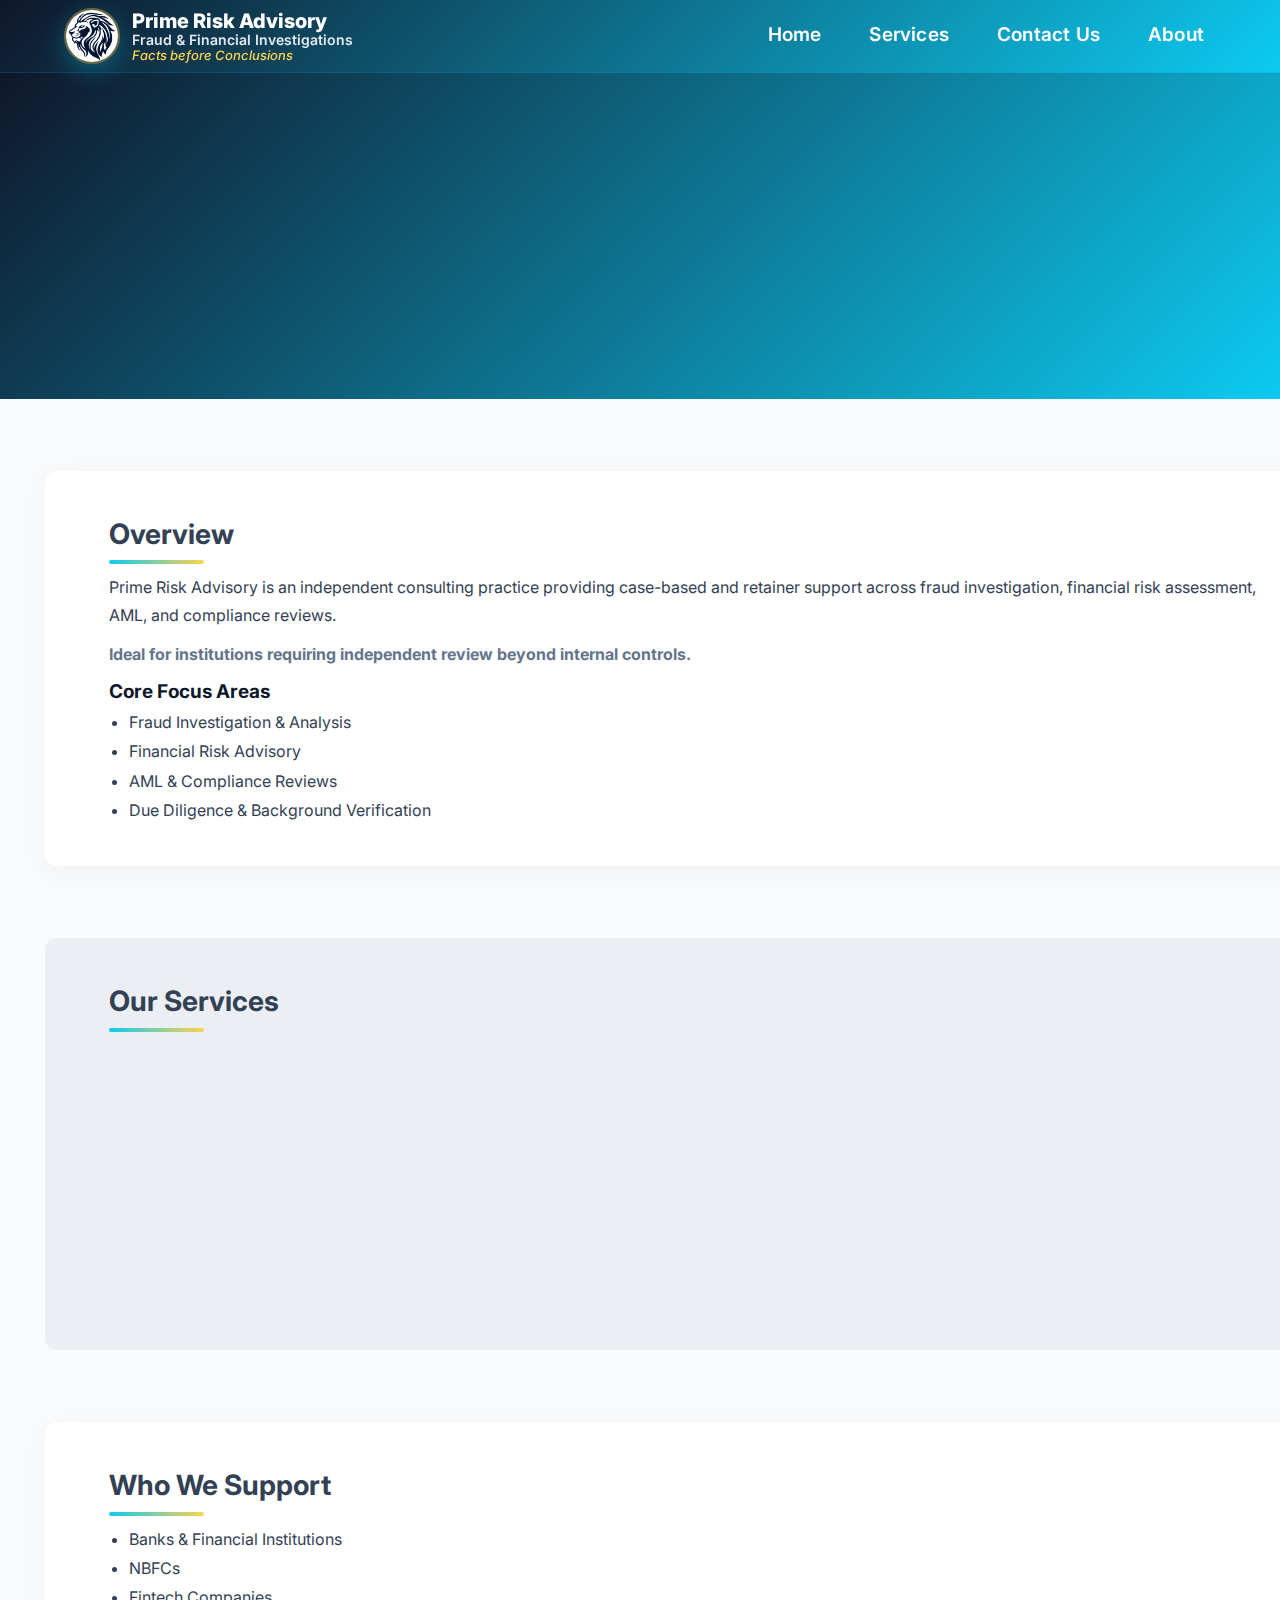
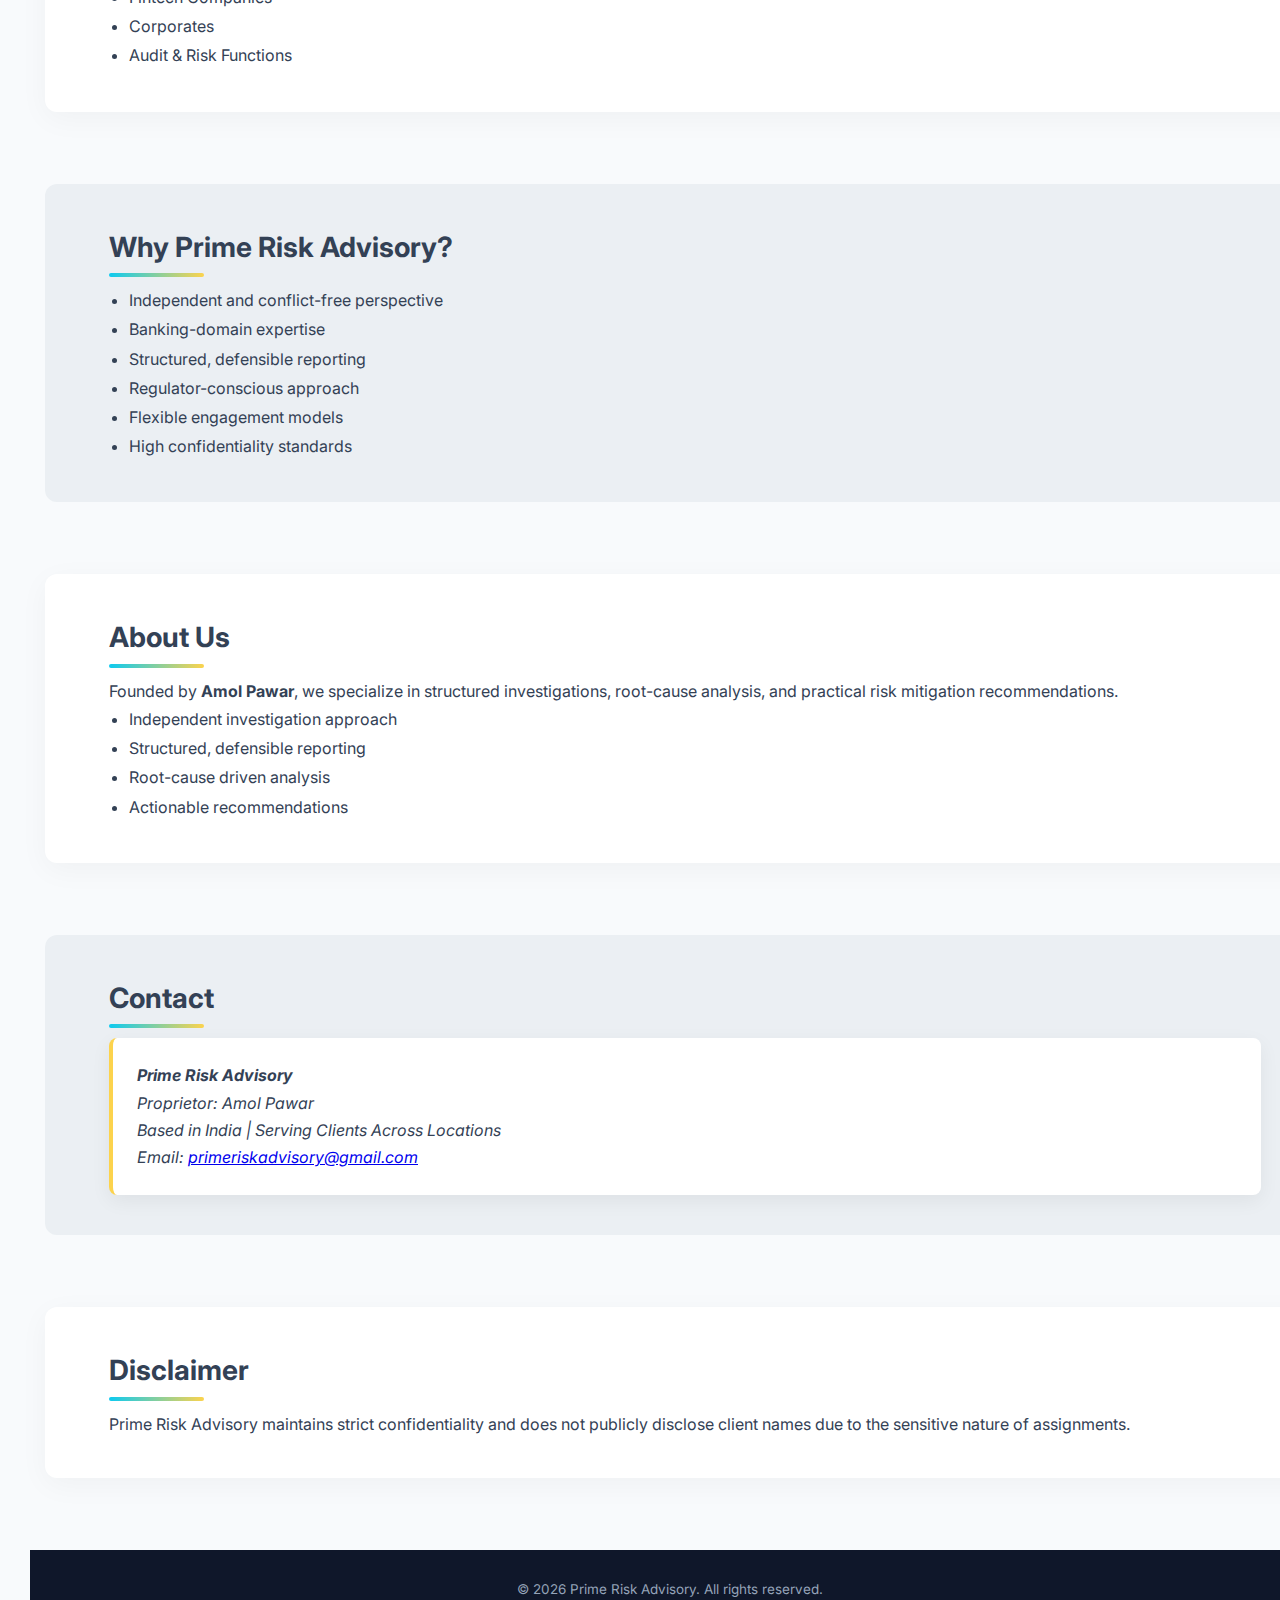
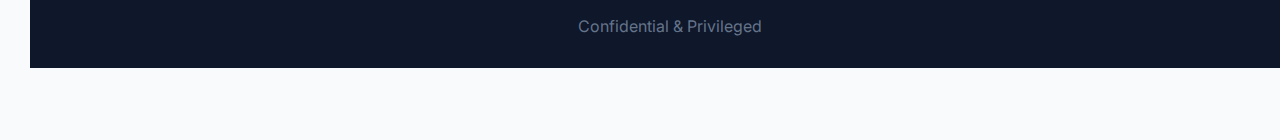
<file: index.html>
<!DOCTYPE html>
<html lang="en">

<head>
    <meta charset="UTF-8">
    <title>Prime Risk Advisory | Fraud & Financial Risk Advisory</title>
    <meta name="viewport" content="width=device-width, initial-scale=1.0">
    <meta name="description"
        content="Independent fraud investigation, financial risk, AML, and compliance advisory services for banks, NBFCs, fintechs, and corporates.">
    <meta name="keywords"
        content="Fraud Investigation, Financial Risk Advisory, AML Compliance, NBFC Risk, Banking Fraud Consultant India">
    <link rel="stylesheet" href="css/style.css">
    <link href="https://fonts.googleapis.com/css2?family=Inter:wght@400;500;600;700;800&display=swap" rel="stylesheet">
</head>

<body>
    <!-- NAVBAR -->
    <nav class="navbar-wrapper">
        <div class="navbar">
            <div class="brand">
                <img src="images/icon_logo.png" alt="Prime Risk Advisory" class="lion-logo">
                <div class="brand-text">
                    <div class="brand-name">Prime Risk Advisory</div>
                    <div class="brand-subtitle">Fraud & Financial Investigations</div>
                    <div class="brand-slogan">Facts before Conclusions</div>
                </div>
            </div>

            <ul class="nav-links">
                <li><a href="#home">Home</a></li>
                <li><a href="#services">Services</a></li>
                <li><a href="#contact">Contact Us</a></li>
                <li><a href="#about">About</a></li>
            </ul>
        </div>
    </nav>

    <!-- HERO -->
    <header class="site-header" id="home">
        <div class="hero-content">
            <h3 class="hero-subtitle">Fraud Investigation • Financial Risk • Compliance Advisory</h3>
            <h1 class="hero-heading">Trusted Partner in Fraud, Financial Risk & Compliance</h1>
            <p class="hero-note">
                Led by experts with extensive banking & NBFC experience, providing actionable insights for your
                institution.
            </p>
            <a href="#contact" class="hero-cta">Request a Confidential Discussion</a>
        </div>
    </header>

    <main>
        <!-- OVERVIEW -->
        <section class="section-light">
            <h2>Overview</h2>
            <p>Prime Risk Advisory is an independent consulting practice providing case-based and retainer support
                across fraud investigation, financial risk assessment, AML, and compliance reviews.</p>
            <p class="small-note"><strong>Ideal for institutions requiring independent review beyond internal
                    controls.</strong></p>
            <h3>Core Focus Areas</h3>
            <ul>
                <li>Fraud Investigation & Analysis</li>
                <li>Financial Risk Advisory</li>
                <li>AML & Compliance Reviews</li>
                <li>Due Diligence & Background Verification</li>
            </ul>
        </section>

        <!-- SERVICES -->
        <section id="services" class="section-dark">
            <h2>Our Services</h2>
            <div class="services-grid">
                <div class="service-card fade-in">
                    <div class="icon">🔍</div>
                    <h3>Fraud Investigation</h3>
                    <p>Structured investigations to identify exposure, establish facts, and support regulatory or
                        management decisions.</p>
                </div>
                <div class="service-card fade-in">
                    <div class="icon">📊</div>
                    <h3>Financial Risk Advisory</h3>
                    <p>Independent risk perspectives to strengthen credit assessment, portfolio oversight, and
                        governance.</p>
                </div>
                <div class="service-card fade-in">
                    <div class="icon">✅</div>
                    <h3>AML & Compliance Review</h3>
                    <p>Identification of control gaps with actionable recommendations aligned to regulatory
                        expectations.</p>
                </div>
                <div class="service-card fade-in">
                    <div class="icon">📝</div>
                    <h3>Due Diligence</h3>
                    <p>Structured due diligence supporting informed lending and third-party engagement decisions.</p>
                </div>
            </div>
        </section>

        <!-- WHO WE SUPPORT -->
        <section class="section-light">
            <h2>Who We Support</h2>
            <ul>
                <li>Banks & Financial Institutions</li>
                <li>NBFCs</li>
                <li>Fintech Companies</li>
                <li>Corporates</li>
                <li>Audit & Risk Functions</li>
            </ul>
        </section>

        <!-- WHO WE SUPPORT -->
        <section class="section-dark">
            <h2>Why Prime Risk Advisory?</h2>
            <ul>
                <li>Independent and conflict-free perspective</li>
                <li>Banking-domain expertise</li>
                <li>Structured, defensible reporting</li>
                <li>Regulator-conscious approach</li>
                <li>Flexible engagement models</li>
                <li>High confidentiality standards</li>
            </ul>
        </section>

        <!-- ABOUT -->
        <section id="about" class="section-light">
            <h2>About Us</h2>
            <p>Founded by <strong>Amol Pawar</strong>, we specialize in structured investigations, root-cause analysis,
                and practical risk mitigation recommendations.</p>
            <ul>
                <li>Independent investigation approach</li>
                <li>Structured, defensible reporting</li>
                <li>Root-cause driven analysis</li>
                <li>Actionable recommendations</li>
            </ul>
        </section>



        <!-- CONTACT -->
        <section id="contact" class="section-dark">
            <h2>Contact</h2>
            <address class="contact-box">
                <strong>Prime Risk Advisory</strong><br>
                Proprietor: Amol Pawar<br>
                Based in India | Serving Clients Across Locations<br>
                Email: <a href="mailto:primeriskadvisory@gmail.com">primeriskadvisory@gmail.com</a>
            </address>
        </section>

        <!-- DISCLAIMER -->
        <section class="section-light">
            <h2>Disclaimer</h2>
            <p>Prime Risk Advisory maintains strict confidentiality and does not publicly disclose client names due to
                the sensitive nature of assignments.</p>
        </section>
    </main>

    <!-- FOOTER -->
    <footer>
        <p>© 2026 Prime Risk Advisory. All rights reserved.</p>
        <p class="small-note">Confidential & Privileged</p>
    </footer>

    <!-- JS for scroll & fade-in -->
    <script>
        document.addEventListener('DOMContentLoaded', () => {
            const navbar = document.querySelector('.navbar-wrapper');
            const cards = document.querySelectorAll('.fade-in');

            window.addEventListener('scroll', () => {
                if (window.scrollY > 40) navbar.classList.add('scrolled');
                else navbar.classList.remove('scrolled');

                cards.forEach(el => {
                    const rect = el.getBoundingClientRect();
                    if (rect.top < window.innerHeight - 50) el.classList.add('visible');
                });
            });
        });
    </script>
</body>

</html>
</file>
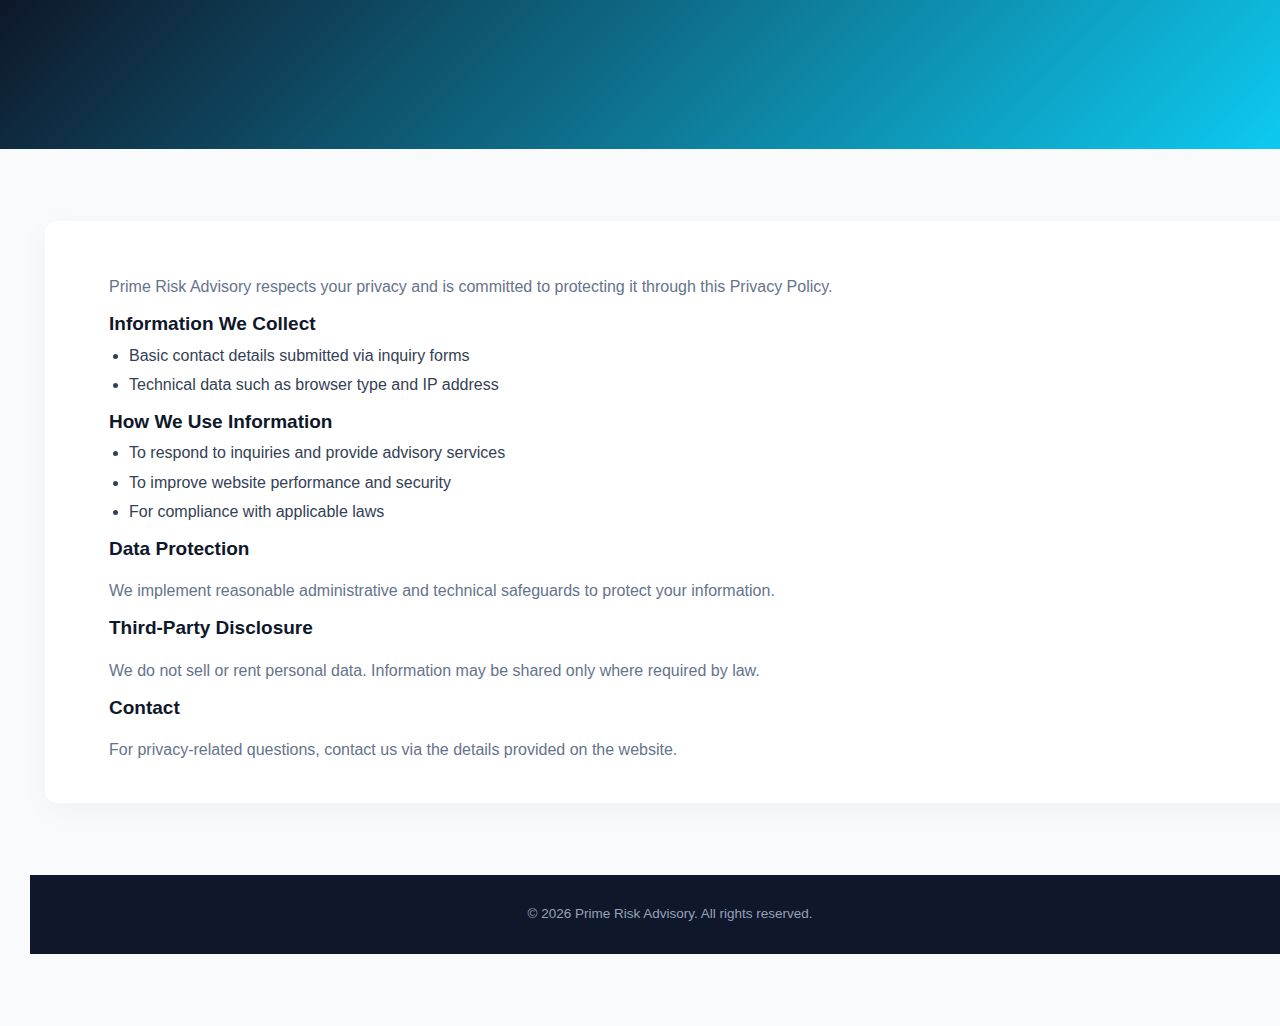
<file: privacy-policy.html>
<!DOCTYPE html>
<html lang="en">

<head>
    <meta charset="UTF-8">
    <title>Privacy Policy | Prime Risk Advisory</title>
    <meta name="robots" content="noindex">
    <meta name="viewport" content="width=device-width, initial-scale=1.0">
    <meta name="description" content="Privacy Policy of Prime Risk Advisory">
    <link rel="stylesheet" href="css/style.css">

    <!-- Google tag (gtag.js) -->
    <script async src="https://www.googletagmanager.com/gtag/js?id=G-2EQXN0KNF4"></script>
    <script>
        window.dataLayer = window.dataLayer || [];
        function gtag() { dataLayer.push(arguments); }
        gtag('js', new Date());

        gtag('config', 'G-2EQXN0KNF4');
    </script>
</head>

<body>

    <header class="site-header">
        <h1 class="hero-heading">Privacy Policy</h1>
    </header>

    <section class="section-light">
        <p class="small-note">
            Prime Risk Advisory respects your privacy and is committed to protecting it through this Privacy Policy.
        </p>

        <h3>Information We Collect</h3>
        <ul>
            <li>Basic contact details submitted via inquiry forms</li>
            <li>Technical data such as browser type and IP address</li>
        </ul>

        <h3>How We Use Information</h3>
        <ul>
            <li>To respond to inquiries and provide advisory services</li>
            <li>To improve website performance and security</li>
            <li>For compliance with applicable laws</li>
        </ul>

        <h3>Data Protection</h3>
        <p class="small-note">
            We implement reasonable administrative and technical safeguards to protect your information.
        </p>

        <h3>Third-Party Disclosure</h3>
        <p class="small-note">
            We do not sell or rent personal data. Information may be shared only where required by law.
        </p>

        <h3>Contact</h3>
        <p class="small-note">
            For privacy-related questions, contact us via the details provided on the website.
        </p>
    </section>

    <footer>
        <p>© 2026 Prime Risk Advisory. All rights reserved.</p>
    </footer>

</body>

</html>
</file>
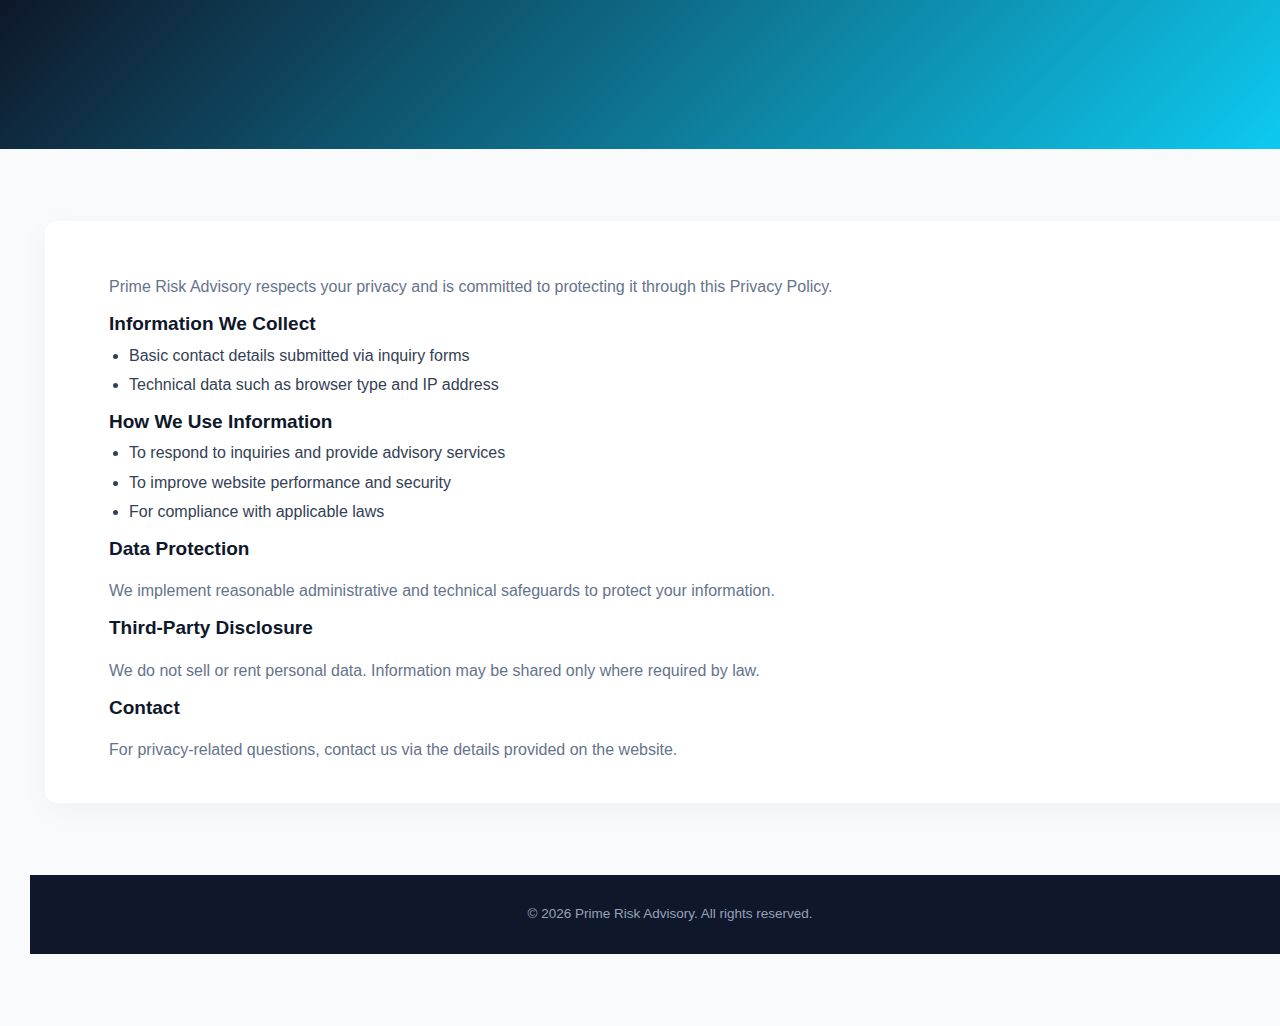
<file: privacy_policy.html>
<!DOCTYPE html>
<html lang="en">

<head>
    <meta charset="UTF-8">
    <title>Privacy Policy | Prime Risk Advisory</title>
    <meta name="robots" content="noindex">
    <meta name="viewport" content="width=device-width, initial-scale=1.0">
    <meta name="description" content="Privacy Policy of Prime Risk Advisory">
    <link rel="stylesheet" href="css/style.css">
</head>

<body>

    <header class="site-header">
        <h1 class="hero-heading">Privacy Policy</h1>
    </header>

    <section class="section-light">
        <p class="small-note">
            Prime Risk Advisory respects your privacy and is committed to protecting it through this Privacy Policy.
        </p>

        <h3>Information We Collect</h3>
        <ul>
            <li>Basic contact details submitted via inquiry forms</li>
            <li>Technical data such as browser type and IP address</li>
        </ul>

        <h3>How We Use Information</h3>
        <ul>
            <li>To respond to inquiries and provide advisory services</li>
            <li>To improve website performance and security</li>
            <li>For compliance with applicable laws</li>
        </ul>

        <h3>Data Protection</h3>
        <p class="small-note">
            We implement reasonable administrative and technical safeguards to protect your information.
        </p>

        <h3>Third-Party Disclosure</h3>
        <p class="small-note">
            We do not sell or rent personal data. Information may be shared only where required by law.
        </p>

        <h3>Contact</h3>
        <p class="small-note">
            For privacy-related questions, contact us via the details provided on the website.
        </p>
    </section>

    <footer>
        <p>© 2026 Prime Risk Advisory. All rights reserved.</p>
    </footer>

</body>

</html>
</file>
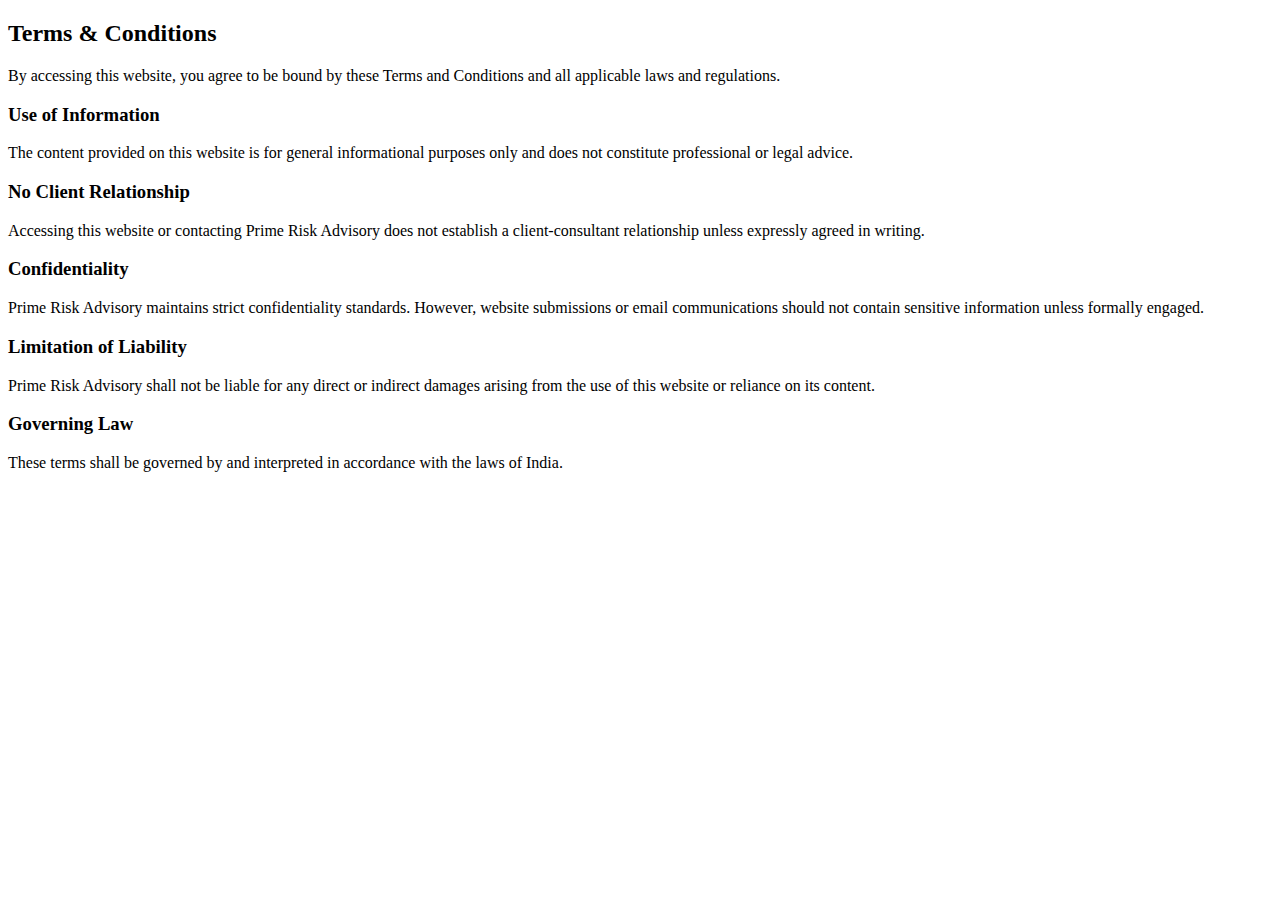
<file: terms.html>
<!DOCTYPE html>
<html lang="en">

<head>
    <meta charset="UTF-8">
    <title>Terms & Conditions | Prime Risk Advisory</title>
    <meta name="viewport" content="width=device-width, initial-scale=1.0">
    <meta name="description"
        content="Terms and conditions governing the use of Prime Risk Advisory website and services.">

    <!-- Google tag (gtag.js) -->
    <script async src="https://www.googletagmanager.com/gtag/js?id=G-2EQXN0KNF4"></script>
    <script>
        window.dataLayer = window.dataLayer || [];
        function gtag() { dataLayer.push(arguments); }
        gtag('js', new Date());

        gtag('config', 'G-2EQXN0KNF4');
    </script>
    
</head>

<body>

    <section class="section-light">
        <h2>Terms & Conditions</h2>

        <p>
            By accessing this website, you agree to be bound by these Terms and Conditions
            and all applicable laws and regulations.
        </p>

        <h3>Use of Information</h3>
        <p>
            The content provided on this website is for general informational purposes only
            and does not constitute professional or legal advice.
        </p>

        <h3>No Client Relationship</h3>
        <p>
            Accessing this website or contacting Prime Risk Advisory does not establish a
            client-consultant relationship unless expressly agreed in writing.
        </p>

        <h3>Confidentiality</h3>
        <p>
            Prime Risk Advisory maintains strict confidentiality standards. However, website
            submissions or email communications should not contain sensitive information
            unless formally engaged.
        </p>

        <h3>Limitation of Liability</h3>
        <p>
            Prime Risk Advisory shall not be liable for any direct or indirect damages arising
            from the use of this website or reliance on its content.
        </p>

        <h3>Governing Law</h3>
        <p>
            These terms shall be governed by and interpreted in accordance with the laws of India.
        </p>
    </section>

</body>

</html>
</file>
<file: css/style.css>
/* =========================================================
   GLOBAL RESET & BASE
========================================================= */

* {
    margin: 0;
    padding: 0;
    box-sizing: border-box;
}

html {
    scroll-behavior: smooth;
    overflow-x: hidden;
}

html,
body {
    width: 100%;
    max-width: 100%;
    overflow-x: hidden;
}

body {
    font-family: 'Inter', sans-serif;
    line-height: 1.7;
    color: #334155;
    background: #f8fafc;
}
main {
    max-width: 1400px;
    margin: 0 auto;
}
body.menu-open {
    position: fixed;
    width: 100%;
    height: 100vh;
    overflow: hidden;
}

section,
footer {
    width: 100%;
    max-width: 1400px;
    margin: 72px 30px;
    padding: 40px 50%;
    overflow: visible; 
    box-sizing: border-box;
}

section[id],
header[id] {
    scroll-margin-top: 70px;
}

img {
    will-change: transform;
}

/* =========================================================
   NAVBAR
========================================================= */

.navbar-wrapper {
    position: sticky;
    top: 0;
    z-index: 1100;
    background: linear-gradient(135deg, #0f172a, #0dcaf0);
    backdrop-filter: blur(20px);
    border-bottom: 1px solid rgba(13, 202, 240, 0.2);
    transition: all 0.3s ease;
}

.navbar-wrapper.scrolled {
    box-shadow: 0 8px 32px rgba(0, 0, 0, 0.25);
}

.navbar {
    max-width: 100%;
    margin: 0 auto;
    padding: 0 5% 0 5%;
    height: 72px;
    display: flex;
    align-items: center;
    justify-content: space-between;
}

/* =========================================================
   BRAND
========================================================= */

.brand {
    display: flex;
    align-items: center;
    gap: 12px;
}

.lion-logo {
    width: 56px;
    height: 56px;
    border-radius: 50%;
    object-fit: cover;
    flex-shrink: 0;
    box-shadow: 0 8px 24px rgba(13, 202, 240, 0.3);
    border: 2px solid rgba(252, 211, 77, 0.4);
}

.navbar-wrapper.scrolled .lion-logo {
    width: 50px;
    height: 50px;
}

.brand-text {
    display: flex;
    flex-direction: column;
    line-height: 1.1;
}

.brand-name {
    color: #ffffff;
    font-size: 20px;
    font-weight: 800;
}

.navbar-wrapper.scrolled .brand-name {
    font-size: 18px;
}

.brand-subtitle {
    color: #e2e8f0;
    font-size: 14px;
    font-weight: 600;
}

.brand-slogan {
    display: flex;
    align-items: center;
    gap: 4px;
    font-size: 13px;
    font-weight: 500;
    font-style: italic;
    color: #fcd34d;
}

.navbar-wrapper.scrolled .brand-slogan {
    font-size: 11px;
}

/* =========================================================
   NAV LINKS
========================================================= */

.nav-links {
    display: flex;
    gap: 24px;
    list-style: none;
    padding: 5px 0;
    align-items: center;
}

.nav-links a {
    position: relative;
    padding: 6px 12px;
    border-radius: 20px;
    font-size: 19px;
    font-weight: 600;
    letter-spacing: 0.2px;
    color: #ffffff;
    text-decoration: none;
    white-space: nowrap;
    transition: all 0.3s cubic-bezier(0.25, 0.46, 0.45, 0.94);
}

.nav-links a::before {
    content: "";
    position: absolute;
    bottom: 2px;
    left: 50%;
    width: 0;
    height: 5px;
    background: linear-gradient(90deg, #fcd34d, #0dcaf0);
    border-radius: 1px;
    transform: translateX(-50%);
    transition: width 0.3s ease;
}

.nav-links a::after {
    content: "";
    position: absolute;
    inset: 50%;
    width: 0;
    height: 0;
    border-radius: 50%;
    transform: translate(-50%, -50%);
    transition: all 0.5s ease;
}

.nav-links a:hover {
    transform: translateY(-1px);
}

.nav-links a:hover::before {
    width: 75%;
}

.nav-links a:hover::after {
    width: 200px;
    height: 200px;
}

/* =========================================================
   HERO
========================================================= */

.site-header {
    background: linear-gradient(135deg, #0f172a, #0dcaf0);
    color: #ffffff;
    text-align: center;
    padding: 40px 5%;
    position: relative;
    overflow: hidden;
}

.hero-subtitle {
    font-size: 20px;
    font-weight: 450;
    margin-bottom: 5px;
    color: #e0f2fe;
    opacity: 0;
    animation: fadeIn 1s forwards 0.2s;
}

.hero-heading {
    font-size: 36px;
    font-weight: 500;
    margin-bottom: 8px;
    opacity: 0;
    animation: fadeIn 1s forwards 0.4s;
}

.hero-note {
    max-width: 600px;
    margin: 0 auto 20px;
    font-size: 16px;
    color: #e0f2fe;
    opacity: 0;
    animation: fadeIn 1s forwards 0.6s;
}

.hero-cta {
    display: inline-block;
    padding: 14px 28px;
    border-radius: 8px;
    background: #fcd34d;
    color: #0f172a;
    font-weight: 500;
    text-decoration: none;
    transition: 0.3s;
    opacity: 0;
    animation: fadeIn 1.5s forwards 0.9s;
}

.hero-cta:hover {
    background: #fbc337;
    color: #ffffff;
    transform: scale(1.05);
}

@keyframes fadeIn {
    to {
        opacity: 1;
    }
}

/* =========================================================
   CONTACT MODAL
========================================================= */
.contact-modal {
    position: fixed;
    inset: 0;
    display: none;
    z-index: 2000;
}

.contact-modal.active {
    display: block;
}

.modal-overlay {
    position: absolute;
    inset: 0;
    background: rgba(2, 8, 23, 0.75);
    backdrop-filter: blur(6px);
}

/* Modal Content Scrollable */
.modal-content.secure-modal {
    position: relative;
    max-width: 480px;
    max-height: 80vh;          /* Make modal scrollable if too tall */
    overflow-y: auto;
    margin: 5vh auto;          /* Center vertically */
    background: linear-gradient(#ffffff, #ffffff) padding-box,
                linear-gradient(135deg, #0dcaf0, #fcd34d) border-box;
    border: 1px solid rgba(13, 202, 240, 0.45);
    padding: 32px;
    border-radius: 14px;
    box-shadow: 0 30px 80px rgba(0, 0, 0, 0.35);
    animation: modalFadeUp 0.4s ease;
}

@keyframes modalFadeUp {
    from { opacity: 0; transform: translateY(30px); }
    to { opacity: 1; transform: translateY(0); }
}

.modal-close {
    position: absolute;
    top: 14px;
    right: 16px;
    background: none;
    border: none;
    font-size: 26px;
    cursor: pointer;
    color: #64748b;
}

.secure-badge {
    display: inline-flex;
    align-items: center;
    gap: 6px;
    background: rgba(13, 202, 240, 0.12);
    color: #075985;
    font-size: 12px;
    font-weight: 700;
    padding: 6px 14px;
    border-radius: 999px;
    margin-bottom: 14px;
    letter-spacing: 0.3px;
}

.secure-badge::before {
    content: "🔒";
    font-size: 13px;
}

.modal-note.secure-note {
    font-size: 13px;
    color: #475569;
    border-left: 3px solid #0dcaf0;
    padding-left: 10px;
    margin-bottom: 20px;
}

/* =========================================================
   CONTACT FORM
========================================================= */
.contact-form label {
    display: block;
    font-size: 12.5px;
    font-weight: 600;
    color: #334155;
    margin-bottom: 10px;
}

.contact-form input,
.contact-form textarea,
.contact-form select {
    width: 100%;
    margin-top: 6px;
    padding: 12px 14px;
    font-family: inherit;
    font-size: 14px;
    border-radius: 8px;
    border: 1px solid #cbd5e1;
    background: #ffffff;
    color: #334155;
    transition: 0.3s;
}

.contact-form input::placeholder,
.contact-form textarea::placeholder,
.contact-form select option {
    color: #94a3b8;
    font-size: 13px;
}

.contact-form input:focus,
.contact-form textarea:focus,
.contact-form select:focus {
    outline: none;
    border-color: #0dcaf0;
    box-shadow: 0 0 0 2px rgba(13, 202, 240, 0.2);
}

.contact-form select {
    appearance: none;
    -webkit-appearance: none;
    -moz-appearance: none;
    background: url("data:image/svg+xml;charset=US-ASCII,<svg xmlns='http://www.w3.org/2000/svg' width='16' height='16'><path fill='%2394a3b8' d='M4 6l4 4 4-4z'/></svg>") no-repeat right 12px center;
    background-size: 12px;
    padding-right: 36px;
    cursor: pointer;
}

/* Footer & Submit */
.secure-footer {
    display: flex;
    justify-content: space-between;
    gap: 10px;
    font-size: 12px;
    color: #475569;
    margin: 12px 0 18px;
    flex-wrap: wrap;
}

.secure-footer span {
    display: flex;
    align-items: center;
    gap: 6px;
}

.form-submit.secure-submit {
    background: linear-gradient(135deg, #020617, #0dcaf0);
    color: #ffffff;
    letter-spacing: 0.3px;
    font-weight: 600;
    padding: 14px;
    width: 100%;
    border-radius: 8px;
    border: none;
    cursor: pointer;
    transition: 0.3s;
}

.form-submit.secure-submit:hover {
    background: linear-gradient(135deg, #020617, #0891b2);
}

.small-note {
    font-size: 12px;
    color: #64748b;
    margin-top: 12px;
}

   

/* =========================================================
   SECTIONS
========================================================= */

section {
    max-width: 1500px;
    margin: 72px 45px;
    padding: 40px 5%;
    border-radius: 12px;
}

.section-light {
    background: #ffffff;
    box-shadow: 0 7px 30px rgba(0, 0, 0, 0.04);
}

.section-dark {
    background: rgb(235, 239, 243);
}

/* =========================================================
   TYPOGRAPHY
========================================================= */

h2 {
    font-size: 28px;
}

h2::after {
    content: "";
    display: block;
    width: 95px;
    height: 4px;
    margin: 2px 0 10px;
    border-radius: 2px;
    background: linear-gradient(90deg, #0dcaf0, #fcd34d);
}

h3 {
    margin-top: 8px;
    font-size: 19px;
    color: #0f172a;
}

ul {
    margin-left: 20px;
    margin-top: 1px;
}

ul li {
    margin-bottom: 2px;
}

.small-note {
    font-size: 16px;
    color: #64748b;
}

/* =========================================================
   SERVICES
========================================================= */

.services-grid {
    display: grid;
    grid-template-columns: repeat(4, 1fr);
    gap: 28px;
    margin-top: 26px;
}

.service-card {
    background: #ffffff;
    padding: 22px;
    border-radius: 12px;
    text-align: center;
    box-shadow: 0 6px 18px rgba(0, 0, 0, 0.06);
    transition: 0.3s;
    opacity: 0;
    transform: translateY(20px);
}

.service-card.visible {
    opacity: 1;
    transform: translateY(0);
}

.service-card:hover {
    transform: translateY(-5px);
    box-shadow: 0 12px 28px rgba(0, 0, 0, 0.08);
}

/* =========================================================
   CONTACT
========================================================= */

.contact-box {
    background: #ffffff;
    border-left: 4px solid #fcd34d;
    padding: 24px;
    border-radius: 8px;
    box-shadow: 0 6px 20px rgba(0, 0, 0, 0.06);
}

/* =========================================================
   FOOTER
========================================================= */

footer {
    text-align: center;
    background: #0f172a;
    color: #94a3b8;
    padding: 28px 20px;
    font-size: 13.5px;
}

/* =========================================================
   HAMBURGER
========================================================= */

.hamburger {
    display: none;
}

.hamburger span {
    width: 22px;
    height: 2px;
    margin: 5px 0;
    background: #ffffff;
    display: block;
    border-radius: 2px;
}

/* =========================================================
   TABLET
========================================================= */

@media (max-width: 1200px) and (min-width: 769px) {

    .hamburger {
        display: block;
        position: absolute;
        top: 18px;
        right: 18px;
        cursor: pointer;
        z-index: 1200;
    }

    .nav-links {
        position: fixed;
        top: 0;
        right: 0;
        width: 85vw;
        max-width: 320px;
        height: 100vh;
        flex-direction: column;
        padding-top: 88px;
        background: rgba(15, 23, 42, 0.92);
        backdrop-filter: blur(16px);
        transform: translate3d(100%, 0, 0);
        transition: transform 0.35s ease;
        z-index: 1000;
    }

    .nav-links.open {
        transform: translate3d(0, 0, 0);
    }

    body.menu-open::before {
        content: "";
        position: fixed;
        inset: 0;
        background: rgba(2, 8, 23, 0.65);
        backdrop-filter: blur(8px);
        z-index: 900;
    }
}

/* =========================================================
   MOBILE
========================================================= */

@media (max-width: 768px) {

    .navbar {
        padding: 0 4%;
    }

    .hamburger {
        display: block;
        position: absolute;
        top: 18px;
        right: 18px;
        cursor: pointer;
        z-index: 1200;
    }

    .nav-links {
        position: fixed;
        top: 0;
        right: 0;
        width: 35vw;
        max-width: 300px;
        height: 100vh;
        flex-direction: column;
        padding-top: 88px;
        background: rgba(15, 23, 42, 0.92);
        backdrop-filter: blur(16px);
        transform: translate3d(100%, 0, 0);
        transition: transform 0.35s ease;
        z-index: 1000;
    }

    .nav-links.open {
        transform: translate3d(0, 0, 0);
    }

    body.menu-open::before {
        content: "";
        position: fixed;
        inset: 0;
        background: rgba(2, 8, 23, 0.65);
        backdrop-filter: blur(8px);
        z-index: 900;
    }

    section {
        margin: 72px 45px;
        padding: 32px 6%;
    }

    .site-header {
       margin: 40px 4%;
        padding: 32px 6%;
    }
}

@media (max-width: 640px) {

    .site-header {
        margin: 32px 2%;
        padding: 24px 4%;
    }

    .services-grid {
        grid-template-columns: 1fr;
    }
}
</file>
